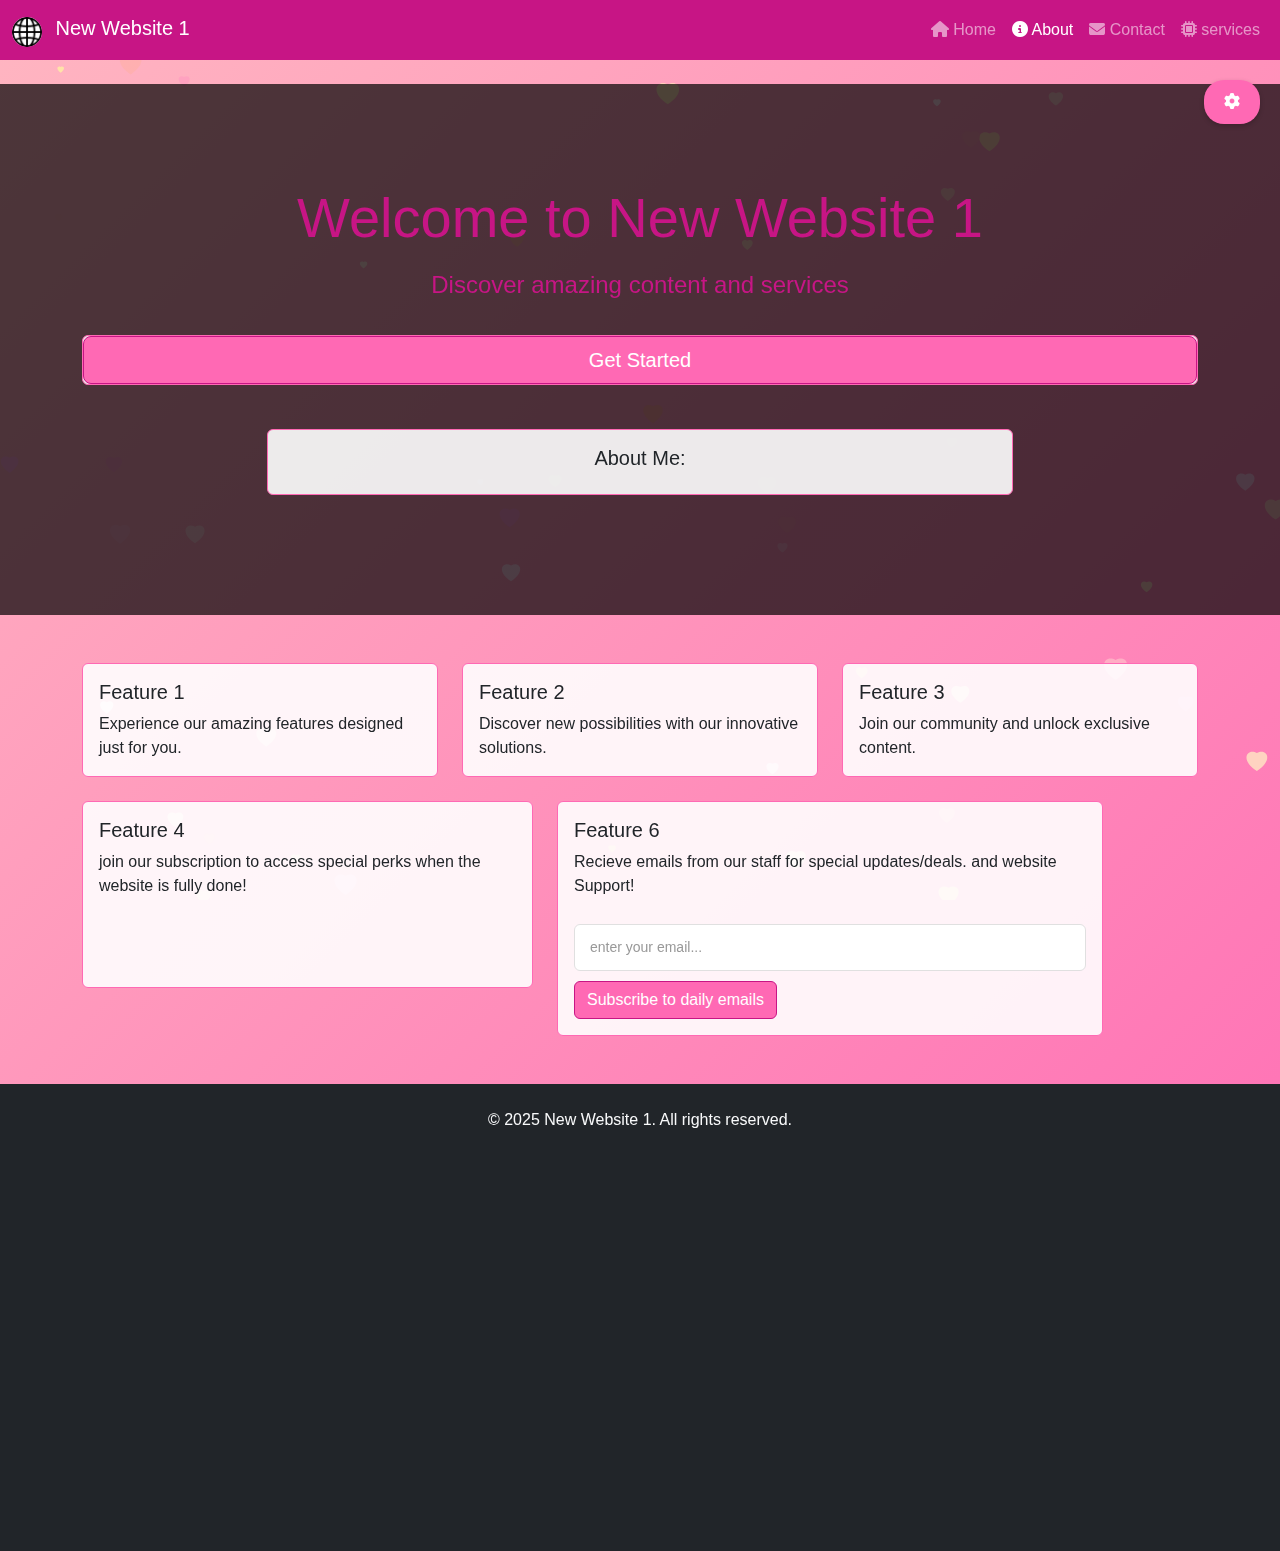
<file: new-website-1/index.html>
<!DOCTYPE html>
<html lang="en">
<head>
    <meta charset="UTF-8">
    <meta name="viewport" content="width=device-width, initial-scale=1.0">
    <title>New Website 1</title>
    <link rel="icon" href="icon/favicon.ico">
    <link href="https://cdn.jsdelivr.net/npm/bootstrap@5.3.0/dist/css/bootstrap.min.css" rel="stylesheet">
    <link rel="stylesheet" href="https://cdnjs.cloudflare.com/ajax/libs/font-awesome/6.4.2/css/all.min.css">
    <link rel="stylesheet" href="styles.css">
    <link rel="icon" href="icon/favicon.ico">
</head>
<body>
    <!-- Add this right after the opening body tag -->
<canvas id="heartCanvas"></canvas>
    <!-- Add this navigation bar before the container div -->
    <nav class="navbar navbar-expand-lg navbar-dark bg-dark mb-4">
        <div class="container-fluid">
            <a class="navbar-brand" href="#">
                <img src="icon/android-chrome-512x512.png" alt="Logo" width="30" height="30" class="d-inline-block align-text-top me-2">
                New Website 1
            </a>
            <button class="navbar-toggler" type="button" data-bs-toggle="collapse" data-bs-target="#navbarNav" aria-controls="navbarNav" aria-expanded="false" aria-label="Toggle navigation">
                <span class="navbar-toggler-icon"></span>
            </button>
            <div class="collapse navbar-collapse" id="navbarNav">
                <ul class="navbar-nav ms-auto">
                    <li class="nav-item">
                        <a class="nav-link" href="index.html"><i class="fas fa-home"></i> Home</a>
                    </li>
                    <li class="nav-item">
                        <a class="nav-link active" href="About.html"><i class="fas fa-info-circle"></i> About</a>
                    </li>
                    <li class="nav-item">
                        <a class="nav-link" href="contact.html"><i class="fas fa-envelope"></i> Contact</a>
                    </li>
                    <li class="nav-item">
                        <a class="nav-link" href="services.html"><i class="fas fa-microchip"></i> services</a>
                    </li>
                </ul>
            </div>
        </div>
    </nav>
    <div class="settings-menu">
        <button class="btn btn-valentine" id="toggleSettings">
            <i class="fas fa-cog"></i>
        </button>
        <div class="settings-panel" id="settingsPanel">
            <h5>Display Settings</h5>
            <div class="form-check form-switch">
                <input class="form-check-input" type="checkbox" id="particleToggle" checked>
                <label class="form-check-label" for="particleToggle">Heart Particles</label>
            </div>
        </div>
    </div>
    <div class="hero-section">
        <div class="container">
            <h1>Welcome to New Website 1</h1>
            <p>Discover amazing content and services</p>
            <div class="card">
                <button class="btn btn-primary btn-lg get-started-btn">Get Started</button>
                <div class="input-section" style="display: none;">
                    <h1 class="card-title">About me</h1>
                    <p class="card-text">please tell us more about you so we can show you results based on your interests!</p>
                    <textarea class="d-inline-block about-me" placeholder="About Me...">
                        
                    </textarea>
                    <button class="btn btn-outline-dark btn-primary">submit</button>
                </div>
            </div>                    
        </div>
        <br>
        <div class="col-md-7 mb-7 Card-Container">
            <div class="card">
                <div class="card-body">
                    <h5 class="card-title">About Me:</h5>
                    <p class="card-text post" method="post"><!-- text will show via input bar --></p>
                </div>
            </div>
        </div>
    </div>

    <main class="container my-5">
        <div class="row">
            <div class="col-md-4 mb-4">
                <div class="card">
                    <div class="card-body">
                        <h5 class="card-title">Feature 1</h5>
                        <p class="card-text">Experience our amazing features designed just for you.</p>
                    </div>
                </div>
            </div>
            <div class="col-md-4 mb-4">
                <div class="card">
                    <div class="card-body">
                        <h5 class="card-title">Feature 2</h5>
                        <p class="card-text">Discover new possibilities with our innovative solutions.</p>
                    </div>
                </div>
            </div>
            <div class="col-md-4 mb-4">
                <div class="card">
                    <div class="card-body">
                        <h5 class="card-title">Feature 3</h5>
                        <p class="card-text">Join our community and unlock exclusive content.</p>
                    </div>  
                </div>
            </div>
            <div class="col-md-5 mb-5">
                <div class="card">
                    <div class="card-body">
                        <h5 class="card-title">Feature 4</h5>
                        <p class="card-text">join our subscription to access special perks when the website is fully done!</p>
                    </div>
                </div>
            </div>
            <div class="col-md-6 mb-6">
                <div class="card">
                    <div class="card-body">
                        <h5 class="card-title">Feature 6</h5>
                        <p class="card-text">Recieve emails from our staff for special updates/deals. and website Support!</p>
                        <div class="card-input">
                            <input type="email" class="d-inline-block" id="email-subscription" placeholder="enter your email..." required>
                            <button class="btn btn-primary" id="subscribe">Subscribe to daily emails</button>
                        </div>
                    </div>
                </div>
            </div>
        </div>
    </main>
    <footer class="bg-dark text-light py-4">
        <div class="container text-center text-light">
            <p>&copy; 2025 New Website 1. All rights reserved.</p>
            <div class="card">
                <div class="card-body">
                    <h5 class="card-title">BETA REMINDER (IMPORTANT)</h5>
                    <p class="card-text">this website is in beta please expect frequent updates and shutdowns!</p>
                </div>
            </div>
            <div class="col-md-7 mb-7">
                <div class="card">
                    <div class="card-body">
                        <h5 class="card-title">FEATURES ADDED (CHANGELOG TABLE)</h5>
                        <p class="card-text">New features added every holiday and update!</p>
                    </div>
                </div>
            </div>
            <div class="col-md-9 mb-9">
                <div class="card">
                    <div class="card-body">
                        <table class="table">
                            <thead>
                                <tr>
                                    <th>Version</th>
                                    <th>Additions</th>
                                </tr>
                            </thead>
                            <tbody>
                                <tr>
                                    <td>1.0</td>
                                    <td>Initial Release</td>
                                </tr>
                                <tr>
                                    <td>1.1.0</td>
                                    <td>Initial Release,new page, <a href="About.html">About</a>, new updates, new navigation menu on the home page, Contact Page, and bug fixes!</td>
                                </tr>
                            </tbody>
                        </table>
                    </div>
                </div>
            </div>
        </div>
    </footer>

    <script src="https://cdn.jsdelivr.net/npm/bootstrap@5.3.0/dist/js/bootstrap.bundle.min.js"></script>
    <script src="script.js"></script>
</body>
</html>
</file>
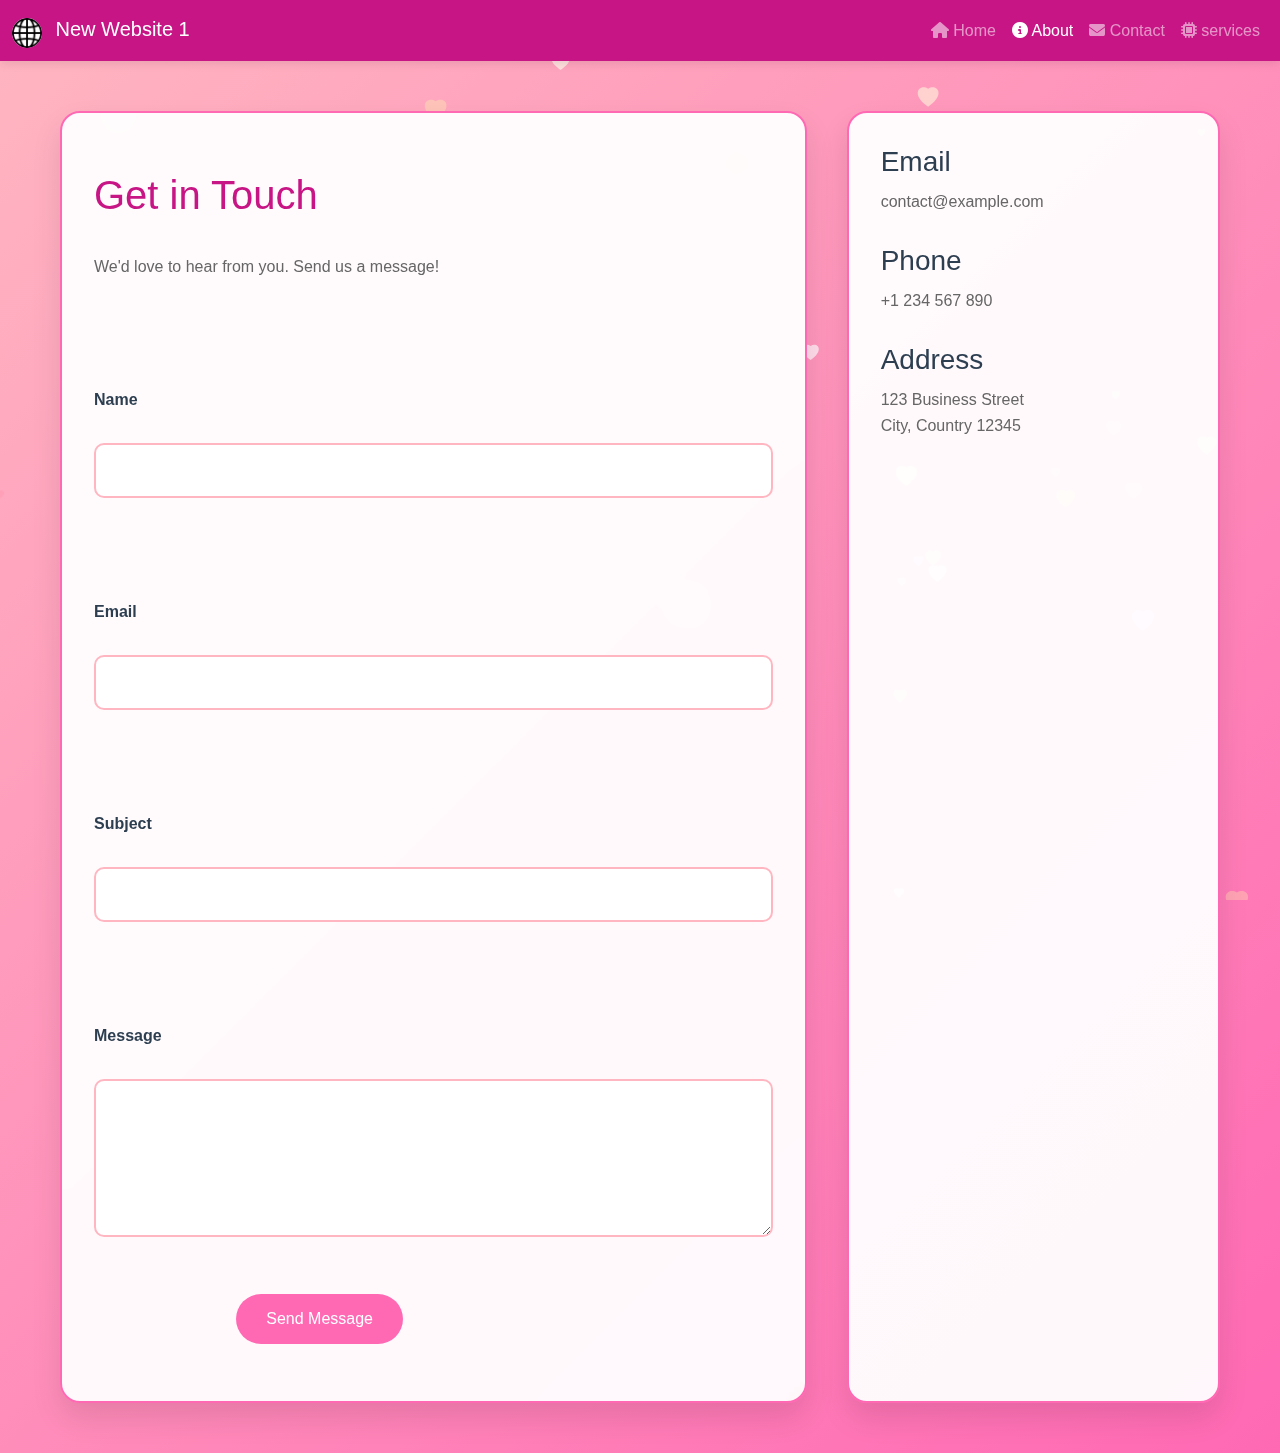
<file: new-website-1/contact.html>
<!DOCTYPE html>
<html lang="en">
<head>
    <meta charset="UTF-8">
    <meta name="viewport" content="width=device-width, initial-scale=1.0">
    <title>Contact Us</title>
    <!-- Bootstrap CSS -->
    <link href="https://cdn.jsdelivr.net/npm/bootstrap@5.3.0/dist/css/bootstrap.min.css" rel="stylesheet">
    <link rel="stylesheet" href="contact.css">
    <link rel="stylesheet" href="https://cdnjs.cloudflare.com/ajax/libs/font-awesome/6.4.2/css/all.min.css">
    <link rel="icon" href="icon/favicon.ico">

</head>
<body>
    <!-- Add this right after opening body tag -->
<canvas id="heartCanvas"></canvas>
    <!-- Add this navigation bar before the container div -->
    <nav class="navbar navbar-expand-lg navbar-dark bg-dark mb-4">
        <div class="container-fluid">
            <a class="navbar-brand" href="#">
                <img src="icon/android-chrome-512x512.png" alt="Logo" width="30" height="30" class="d-inline-block align-text-top me-2">
                New Website 1
            </a>
            <button class="navbar-toggler" type="button" data-bs-toggle="collapse" data-bs-target="#navbarNav" aria-controls="navbarNav" aria-expanded="false" aria-label="Toggle navigation">
                <span class="navbar-toggler-icon"></span>
            </button>
            <div class="collapse navbar-collapse" id="navbarNav">
                <ul class="navbar-nav ms-auto">
                    <li class="nav-item">
                        <a class="nav-link" href="index.html"><i class="fas fa-home"></i> Home</a>
                    </li>
                    <li class="nav-item">
                        <a class="nav-link active" href="About.html"><i class="fas fa-info-circle"></i> About</a>
                    </li>
                    <li class="nav-item">
                        <a class="nav-link" href="contact.html"><i class="fas fa-envelope"></i> Contact</a>
                    </li>
                    <li class="nav-item">
                        <a class="nav-link" href="services.html"><i class="fas fa-microchip"></i> services</a>
                    </li>
                </ul>
            </div>
        </div>
    </nav>

    <!-- Your existing content -->
    <div class="container">
        <div class="contact-wrapper">
              <h1>Get in Touch</h1>
            <p class="description">We'd love to hear from you. Send us a message!</p>
            
            <form id="contactForm" class="contact-form">
                <div class="form-group">
                    <label for="name">Name</label>
                    <input type="text" id="name" required>
                </div>
                
                <div class="form-group">
                    <label for="email">Email</label>
                    <input type="email" id="email" required>
                </div>
                
                <div class="form-group">
                    <label for="subject">Subject</label>
                    <input type="text" id="subject" required>
                </div>
                
                <div class="form-group">
                    <label for="message">Message</label>
                    <textarea id="message" rows="5" required></textarea>
                </div>
                
                <button type="submit" class="submit-btn">Send Message</button>
            </form>
            
            <div id="successMessage" class="success-message hidden">
                Message sent successfully!
            </div>
        </div>
        <div class="contact-info">
            <div class="info-item">
                <h3>Email</h3>
                <p>contact@example.com</p>
                </div>
                <div class="info-item">
                    <h3>Phone</h3>
                    <p>+1 234 567 890</p>
                </div>
            <div class="info-item">
                <h3>Address</h3>
                <p>123 Business Street<br>City, Country 12345</p>
            </div>
        </div>
    </div>

    <!-- Bootstrap JS and dependencies -->
    <script src="https://cdn.jsdelivr.net/npm/@popperjs/core@2.11.6/dist/umd/popper.min.js"></script>
    <script src="https://cdn.jsdelivr.net/npm/bootstrap@5.3.0/dist/js/bootstrap.min.js"></script>
    <script src="contact.js"></script>
</body>
</html>
</file>
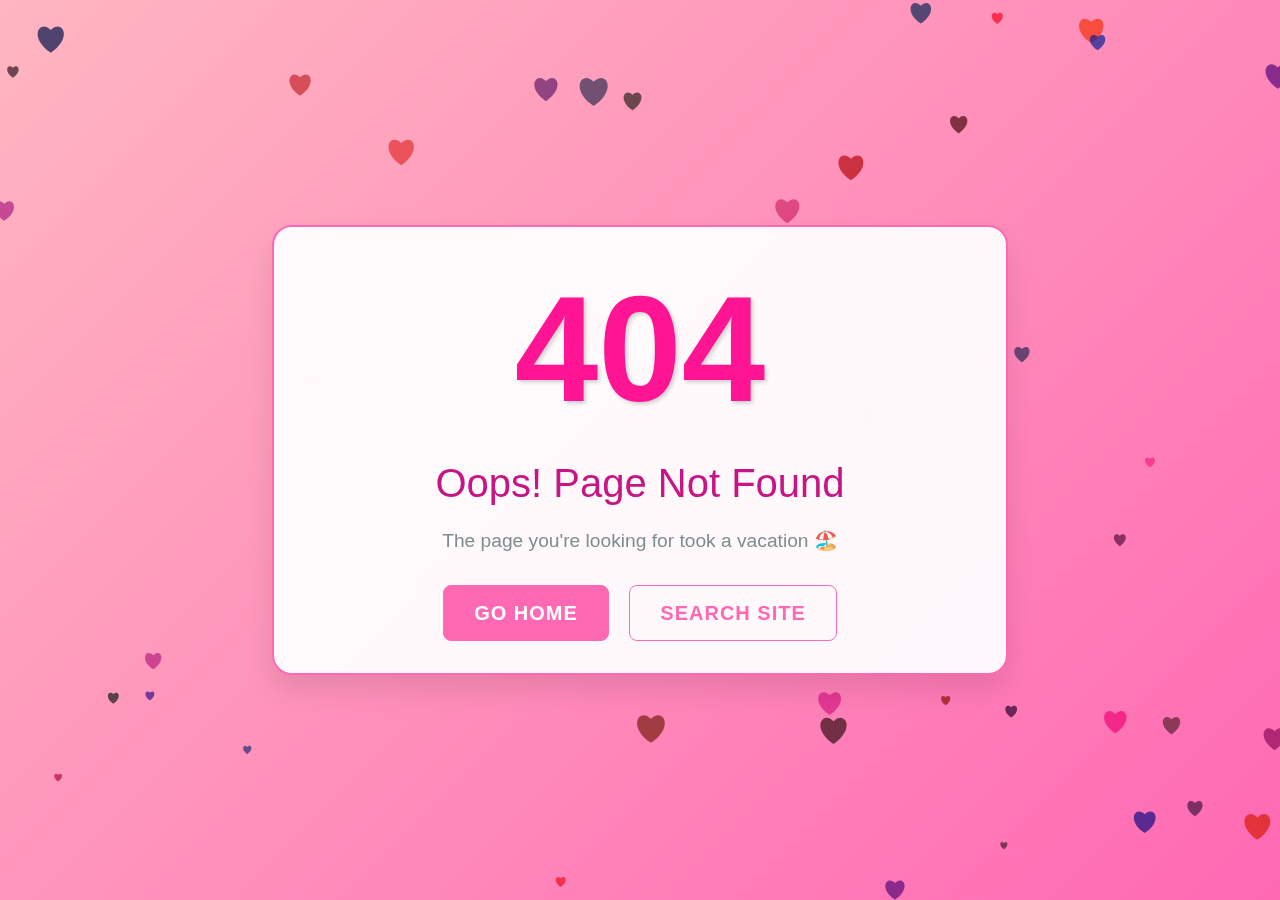
<file: new-website-1/services.html>
<!DOCTYPE html>
<html lang="en">
<head>
    <meta charset="UTF-8">
    <meta name="viewport" content="width=device-width, initial-scale=1.0">
    <title>404 - Page Not Found</title>
    <link href="https://cdn.jsdelivr.net/npm/bootstrap@5.3.0/dist/css/bootstrap.min.css" rel="stylesheet">
    <link rel="stylesheet" href="https://cdnjs.cloudflare.com/ajax/libs/font-awesome/6.4.2/css/all.min.css">
    <link rel="stylesheet" href="services.css">
    <link rel="icon" href="icon/favicon.ico">
</head>
<body>
    <div class="error-page">
        <div class="container">
            <div class="row justify-content-center align-items-center min-vh-100">
                <div class="col-md-8 text-center">
                    <div class="error-content">
                        <h1 class="error-number" data-value="404">404</h1>
                        <h2 class="error-title">Oops! Page Not Found</h2>
                        <p class="error-description">The page you're looking for took a vacation 🏖️</p>
                        <div class="error-actions">
                            <a href="index.html" class="btn btn-primary btn-lg me-3">Go Home</a>
                            <button class="btn btn-outline-primary btn-lg" id="searchBtn">Search Site</button>
                        </div>
                        <div class="search-container mt-4 d-none">
                            <input type="text" class="form-control" placeholder="What are you looking for?">
                        </div>
                    </div>
                </div>
            </div>
        </div>
    </div>
</body>
<script src="services.js"></script>
</html>
</file>
<file: new-website-1/styles.css>
body {
    font-family: 'Arial', sans-serif;
}

.hero-section {
    background: linear-gradient(rgba(0, 0, 0, 0.7), rgba(0, 0, 0, 0.7)), url('https://source.unsplash.com/random/1920x1080');
    background-size: cover;
    background-position: center;
    color: white;
    text-align: center;
    padding: 100px 0;
}

.hero-section h1 {
    font-size: 3.5rem;
    margin-bottom: 1rem;
}

.hero-section p {
    font-size: 1.5rem;
    margin-bottom: 2rem;
}

.card {
    transition: transform 0.3s ease;
    height: 100%;
}

.card:hover {
    transform: translateY(-5px);
    box-shadow: 0 4px 15px rgba(0, 0, 0, 0.1);
}

.navbar-brand img {
    border-radius: 50%;
}

.nav-link {
    position: relative;
}

.nav-link::after {
    content: '';
    position: absolute;
    width: 0;
    height: 2px;
    bottom: 0;
    left: 0;
    background-color: white;
    transition: width 0.3s ease;
}

.nav-link:hover::after {
    width: 100%;
}

.card input {
    width: 100%;
    padding: 12px 15px;
    border: 1px solid #e0e0e0;
    border-radius: 6px;
    font-size: 14px;
    transition: border-color 0.3s ease;
    margin: 10px 0;
    box-sizing: border-box;
  }
  
  .card input:focus {
    outline: none;
    border-color: #4a90e2;
    box-shadow: 0 0 5px rgba(74, 144, 226, 0.2);
  }
  
  .card input::placeholder {
    color: #999;
  }

  .about-me {
    width: 100%;
    min-height: 150px;
    padding: 15px;
    margin: 10px 0;
    border: 2px solid #e0e0e0;
    border-radius: 8px;
    font-size: 16px;
    line-height: 1.5;
    resize: vertical;
    transition: border-color 0.3s ease;
}

.about-me:focus {
    outline: none;
    border-color: #0d6efd;
    box-shadow: 0 0 5px rgba(13, 110, 253, 0.25);
}

.input-section {
    padding: 20px;
}

.input-section .btn-primary {
    margin-top: 10px;
    width: 100%;
}

.Card-Container {
    margin: 20px auto;
    max-width: 800px;
}

.post {
    white-space: pre-wrap;
    line-height: 1.6;
}

footer {
    margin-top: auto;
}

/* Valentine's Theme Colors */
:root {
    --valentine-primary: #FF69B4;
    --valentine-secondary: #FFB6C1;
    --valentine-dark: #C71585;
    --valentine-light: #FFF0F5;
}

body {
    background: linear-gradient(135deg, var(--valentine-secondary), var(--valentine-primary));
    min-height: 100vh;
}

/* Heart Particles Canvas */
#heartCanvas {
    position: fixed;
    top: 0;
    left: 0;
    width: 100%;
    height: 100%;
    z-index: -1;
    pointer-events: none;
}

/* Settings Menu */
.settings-menu {
    position: fixed;
    top: 80px;
    right: 20px;
    z-index: 1000;
}

.btn-valentine {
    background-color: var(--valentine-primary);
    color: white;
    border: none;
    padding: 10px 20px;
    border-radius: 20px;
    box-shadow: 0 2px 5px rgba(0,0,0,0.2);
}

.settings-panel {
    display: none;
    background: white;
    padding: 15px;
    border-radius: 10px;
    box-shadow: 0 3px 10px rgba(0,0,0,0.2);
    margin-top: 10px;
}

/* Valentine's themed components */
.navbar {
    background: var(--valentine-dark) !important;
}

.card {
    border-color: var(--valentine-primary);
    background: rgba(255, 255, 255, 0.9);
}

.btn-primary {
    background-color: var(--valentine-primary);
    border-color: var(--valentine-dark);
}

.btn-primary:hover {
    background-color: var(--valentine-dark);
    border-color: var(--valentine-dark);
}

.hero-section {
    color: var(--valentine-dark);
}

footer {
    background: var(--valentine-dark) !important;

}

/* Footer styling */
footer .container {
    display: flex;
    flex-direction: column;
    align-items: center;
    gap: 20px;
    max-width: 1200px;
    margin: 0 auto;
}

footer .card {
    width: 100%;
    margin-bottom: 20px;
    background-color: rgba(255, 255, 255, 0.9);
}

/* Table card specific styling */
footer .col-md-9 {
    width: 100%;
}

footer .table {
    margin-bottom: 0;
}

/* Copyright text */
footer p {
    margin-bottom: 20px;
}

/* Responsive adjustments */
@media (min-width: 768px) {
    footer .container {
        display: grid;
        grid-template-columns: repeat(2, 1fr);
        gap: 20px;
    }

    footer p {
        grid-column: 1 / -1;
    }

    /* Make table card span full width */
    footer .col-md-9 {
        grid-column: 1 / -1;
    }
}
</file>
<file: new-website-1/contact.css>
* {
    margin: 0;
    padding: 0;
    box-sizing: border-box;
}

body {
    font-family: 'Arial', sans-serif;
    background-color: #f5f5f5;
    color: #333;
    line-height: 1.6;
}

.container {
    max-width: 1200px;
    margin: 50px auto;
    padding: 0 20px;
    display: grid;
    grid-template-columns: 2fr 1fr;
    gap: 40px;
}

.navbar-brand img {
    border-radius: 50%;
}
.contact-wrapper {
    background: white;
    padding: 40px;
    border-radius: 10px;
    box-shadow: 0 0 20px rgba(0, 0, 0, 0.1);
}

h1 {
    color: #2c3e50;
    margin-bottom: 10px;
}

.description {
    color: #666;
    margin-bottom: 30px;
}

.form-group {
    margin-bottom: 20px;
}

label {
    display: block;
    margin-bottom: 5px;
    color: #2c3e50;
    font-weight: bold;
}

input, textarea {
    width: 100%;
    padding: 10px;
    border: 1px solid #ddd;
    border-radius: 5px;
    font-size: 16px;
}

textarea {
    resize: vertical;
}

.submit-btn {
    background-color: #3498db;
    color: white;
    padding: 12px 25px;
    border: none;
    border-radius: 5px;
    cursor: pointer;
    font-size: 16px;
    transition: background-color 0.3s;
}

.submit-btn:hover {
    background-color: #2980b9;
}

.success-message {
    background-color: #2ecc71;
    color: white;
    padding: 15px;
    border-radius: 5px;
    margin-top: 20px;
    text-align: center;
}

.hidden {
    display: none;
}

.contact-info {
    background: white;
    padding: 40px;
    border-radius: 10px;
    box-shadow: 0 0 20px rgba(0, 0, 0, 0.1);
}

.info-item {
    margin-bottom: 30px;
}

.info-item h3 {
    color: #2c3e50;
    margin-bottom: 10px;
}

.info-item p {
    color: #666;
}

@media (max-width: 768px) {
    .container {
        grid-template-columns: 1fr;
    }
    
    .contact-wrapper, .contact-info {
        padding: 20px;
    }
}
/* Valentine's Theme Colors */
:root {
    --valentine-primary: #FF69B4;
    --valentine-secondary: #FFB6C1;
    --valentine-dark: #C71585;
    --valentine-light: #FFF0F5;
}

body {
    background: linear-gradient(135deg, var(--valentine-secondary), var(--valentine-primary));
    font-family: 'Segoe UI', Tahoma, Geneva, Verdana, sans-serif;
    min-height: 100vh;
}

#heartCanvas {
    position: fixed;
    top: 0;
    left: 0;
    width: 100%;
    height: 100%;
    z-index: -1;
    pointer-events: none;
}

.navbar {
    background: var(--valentine-dark) !important;
    box-shadow: 0 2px 10px rgba(0,0,0,0.1);
}

.contact-wrapper {
    background: rgba(255, 255, 255, 0.95);
    padding: 2rem;
    border-radius: 20px;
    box-shadow: 0 15px 30px rgba(0,0,0,0.1);
    border: 2px solid var(--valentine-primary);
    backdrop-filter: blur(10px);
}

.contact-info {
    background: rgba(255, 255, 255, 0.95);
    padding: 2rem;
    border-radius: 20px;
    box-shadow: 0 15px 30px rgba(0,0,0,0.1);
    border: 2px solid var(--valentine-primary);
}

h1, h3 {
    color: var(--valentine-dark);
}

.form-group {
    margin-bottom: 1.5rem;
}

input, textarea {
    border: 2px solid var(--valentine-secondary);
    border-radius: 10px;
    padding: 0.8rem;
    width: 100%;
    transition: border-color 0.3s ease;
}

input:focus, textarea:focus {
    border-color: var(--valentine-primary);
    outline: none;
}

.submit-btn {
    background-color: var(--valentine-primary);
    color: white;
    padding: 12px 30px;
    border: none;
    border-radius: 25px;
    cursor: pointer;
    transition: transform 0.3s ease, background-color 0.3s ease;
}

.submit-btn:hover {
    background-color: var(--valentine-dark);
    transform: translateY(-3px);
}

.success-message {
    background-color: #2ecc71;
    color: white;
    padding: 1rem;
    border-radius: 10px;
    margin-top: 1rem;
    text-align: center;
}

.hidden {
    display: none;
}

@media (max-width: 768px) {
    .container {
        padding: 1rem;
    }
}

.nav-link {
    position: relative;
}

.nav-link::after {
    content: '';
    position: absolute;
    width: 0;
    height: 2px;
    bottom: 0;
    left: 0;
    background-color: white;
    transition: width 0.3s ease;
}

.nav-link:hover::after {
    width: 100%;
}
</file>
<file: new-website-1/services.css>
body {
    background: linear-gradient(135deg, #f5f7fa 0%, #c3cfe2 100%);
    font-family: 'Segoe UI', Tahoma, Geneva, Verdana, sans-serif;
}

.error-page {
    min-height: 100vh;
}

.error-content {
    padding: 2rem;
    background: rgba(255, 255, 255, 0.9);
    border-radius: 20px;
    box-shadow: 0 15px 30px rgba(0, 0, 0, 0.1);
    backdrop-filter: blur(10px);
}

.error-number {
    font-size: 150px;
    font-weight: bold;
    color: #3498db;
    text-shadow: 2px 2px 4px rgba(0, 0, 0, 0.2);
    margin-bottom: 0;
    animation: numberFloat 3s ease-in-out infinite;
}

.error-title {
    font-size: 2.5rem;
    color: #2c3e50;
    margin: 20px 0;
}

.error-description {
    font-size: 1.2rem;
    color: #7f8c8d;
    margin-bottom: 30px;
}

.error-actions .btn {
    padding: 12px 30px;
    font-weight: 600;
    text-transform: uppercase;
    letter-spacing: 1px;
    transition: transform 0.3s ease;
}

.error-actions .btn:hover {
    transform: translateY(-3px);
}

.search-container {
    max-width: 400px;
    margin: 0 auto;
}

.search-container input {
    padding: 15px;
    border-radius: 30px;
    border: 2px solid #3498db;
}

@keyframes numberFloat {
    0%, 100% {
        transform: translateY(0);
    }
    50% {
        transform: translateY(-20px);
    }
}

/* Glitch effect */
.error-number[data-value]:hover {
    position: relative;
    animation: glitch 1s linear infinite;
}

@keyframes glitch {
    2%, 64% {
        transform: translate(2px, 0) skew(0deg);
    }
    4%, 60% {
        transform: translate(-2px, 0) skew(0deg);
    }
    62% {
        transform: translate(0, 0) skew(5deg);
    }
}

/* Responsive adjustments */
@media (max-width: 768px) {
    .error-number {
        font-size: 100px;
    }
    
    .error-title {
        font-size: 2rem;
    }
    
    .error-actions .btn {
        margin: 10px 0;
    }
}

/* Update these color values in your existing CSS */
body {
    background: linear-gradient(135deg, #FFB6C1, #FF69B4);
}

.error-content {
    background: rgba(255, 255, 255, 0.95);
    border: 2px solid #FF69B4;
}

.error-number {
    color: #FF1493;
}

.error-title {
    color: #C71585;
}

.btn-primary {
    background-color: #FF69B4;
    border-color: #FF69B4;
}

.btn-primary:hover {
    background-color: #FF1493;
    border-color: #FF1493;
}

.btn-outline-primary {
    color: #FF69B4;
    border-color: #FF69B4;
}

.btn-outline-primary:hover {
    background-color: #FF69B4;
    border-color: #FF69B4;
}
</file>
